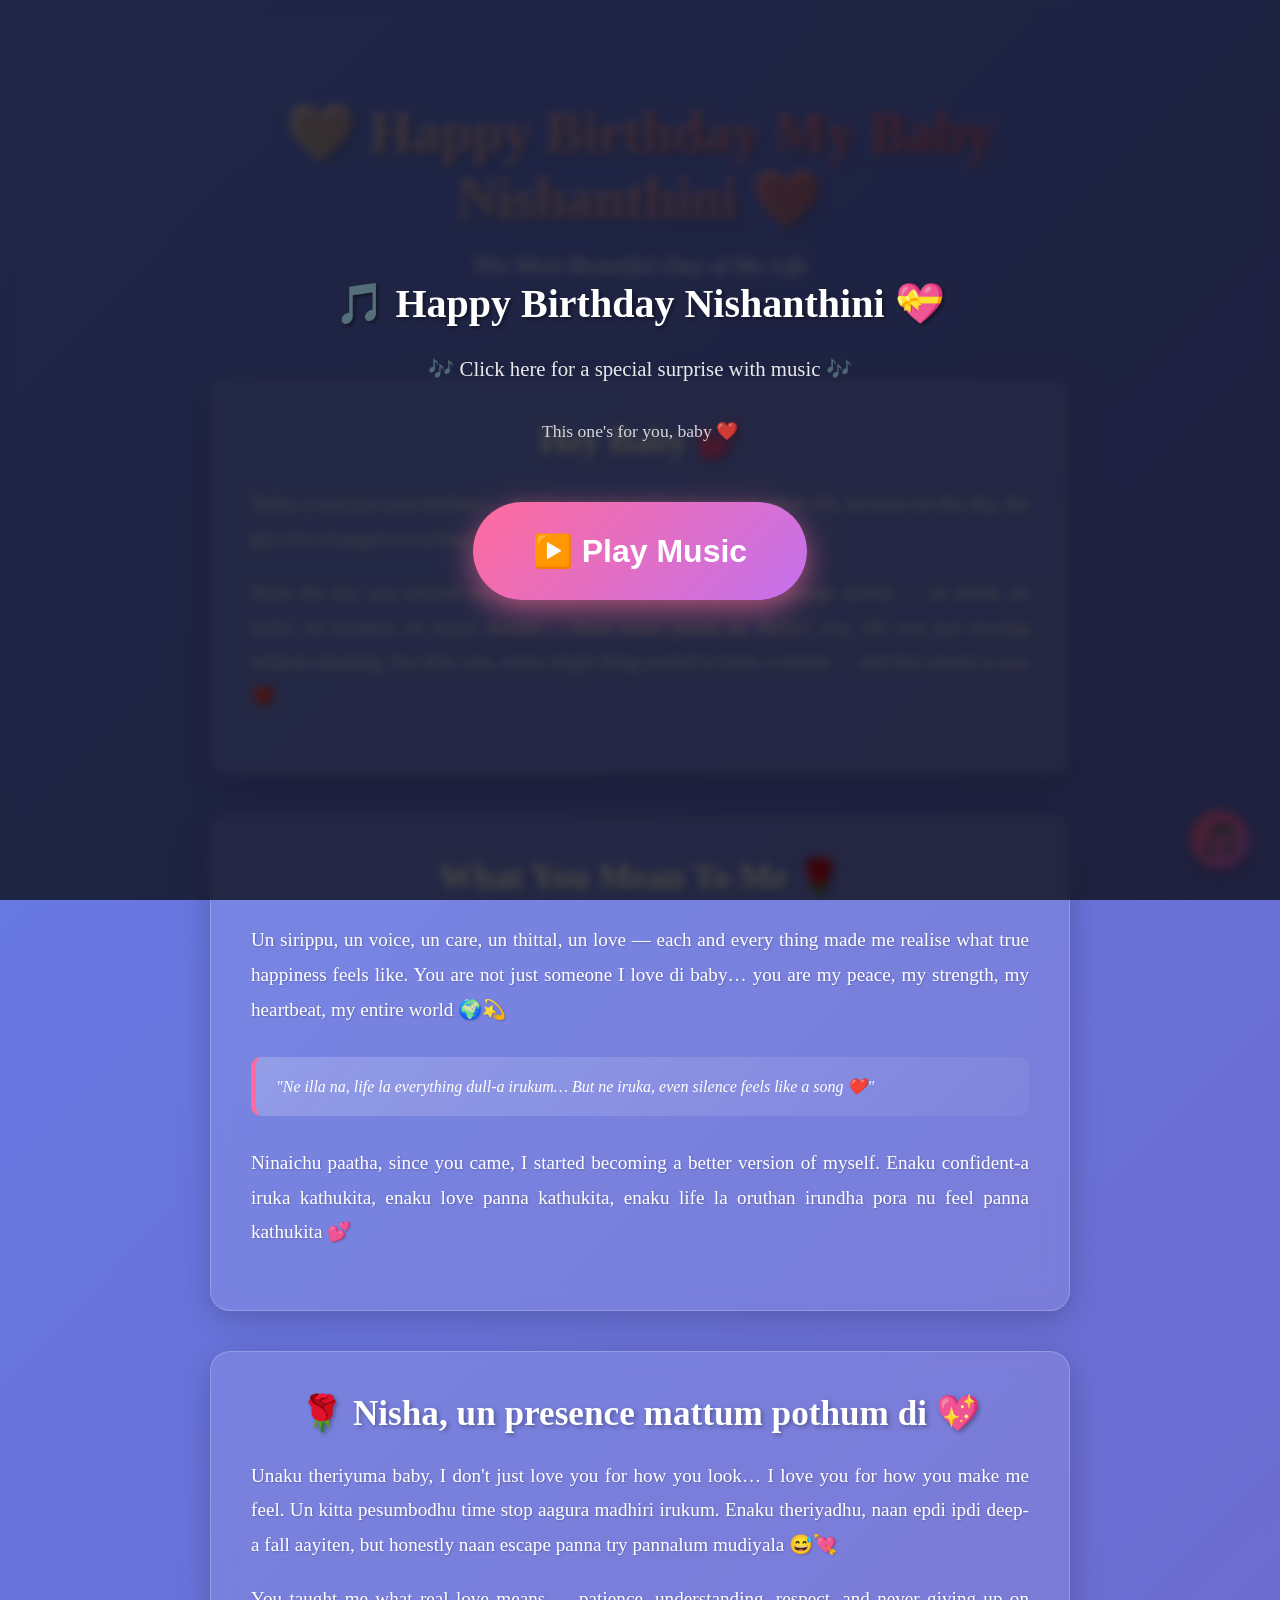
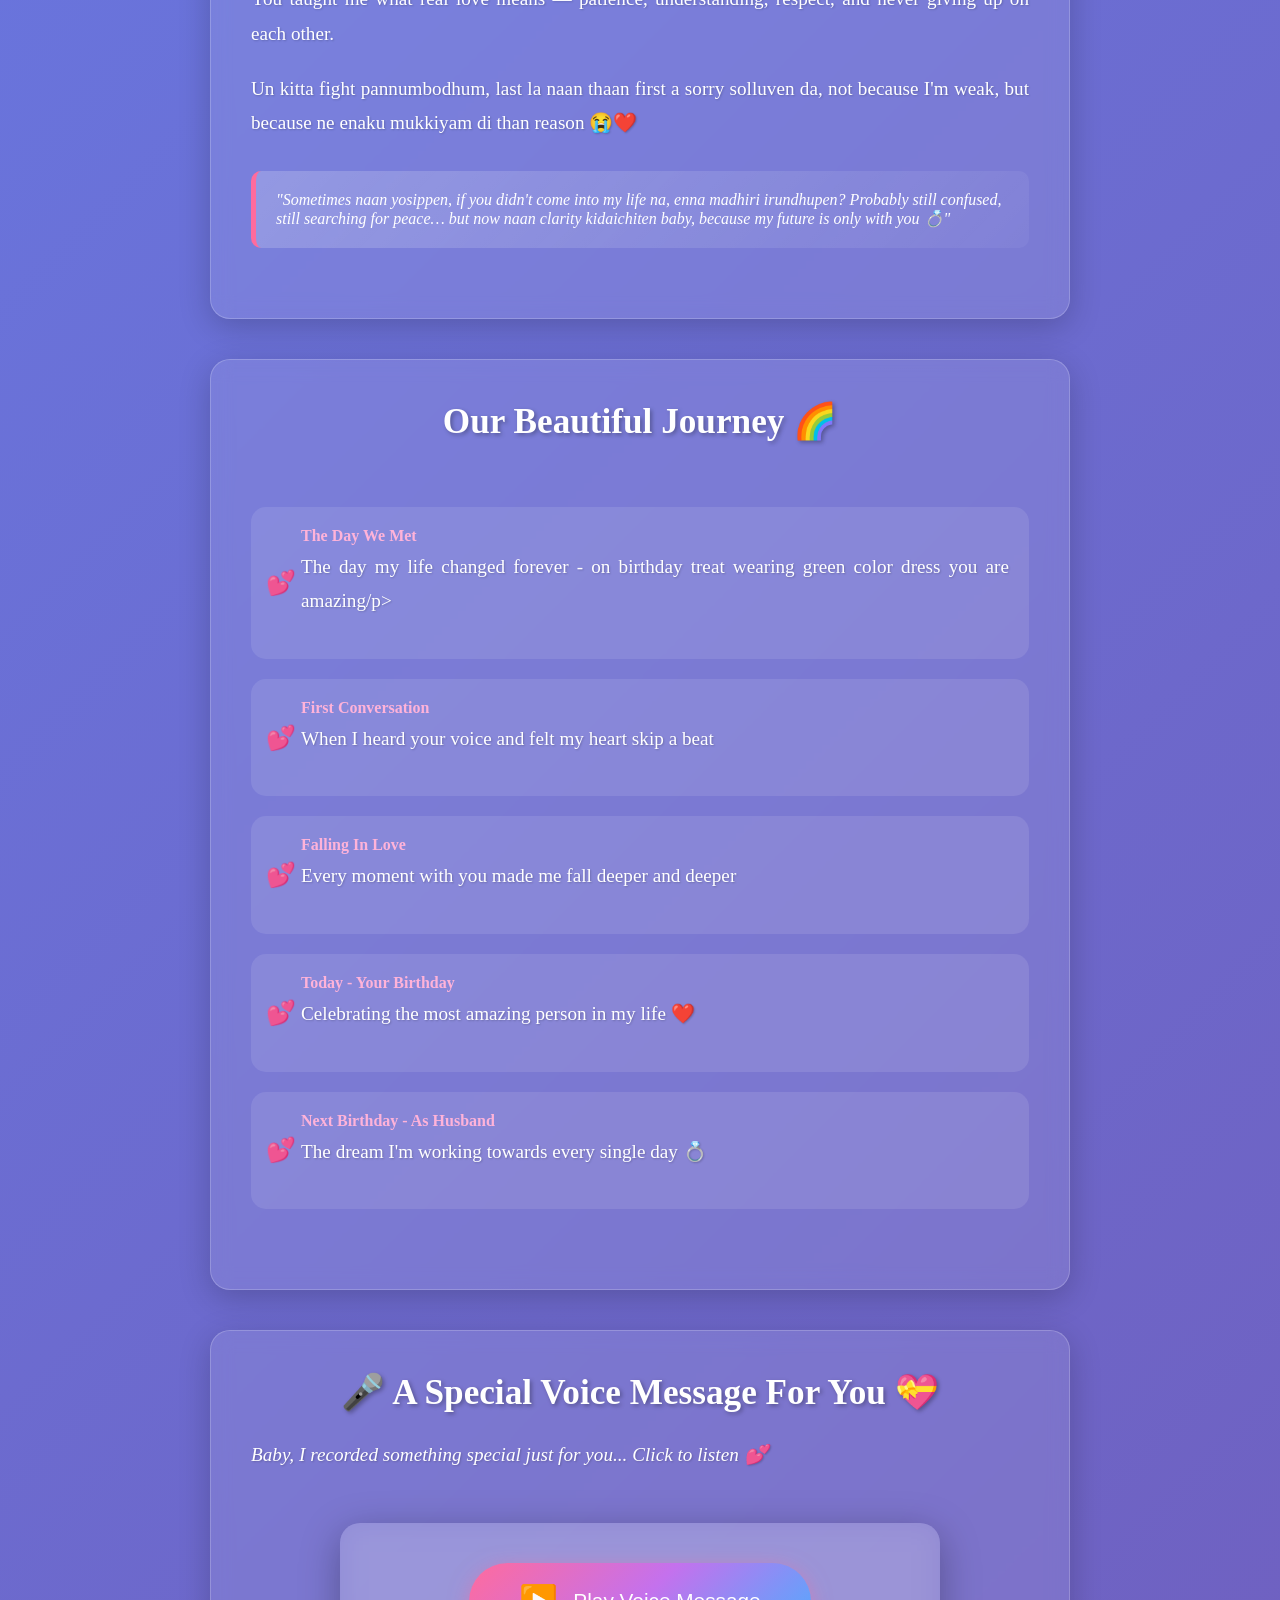
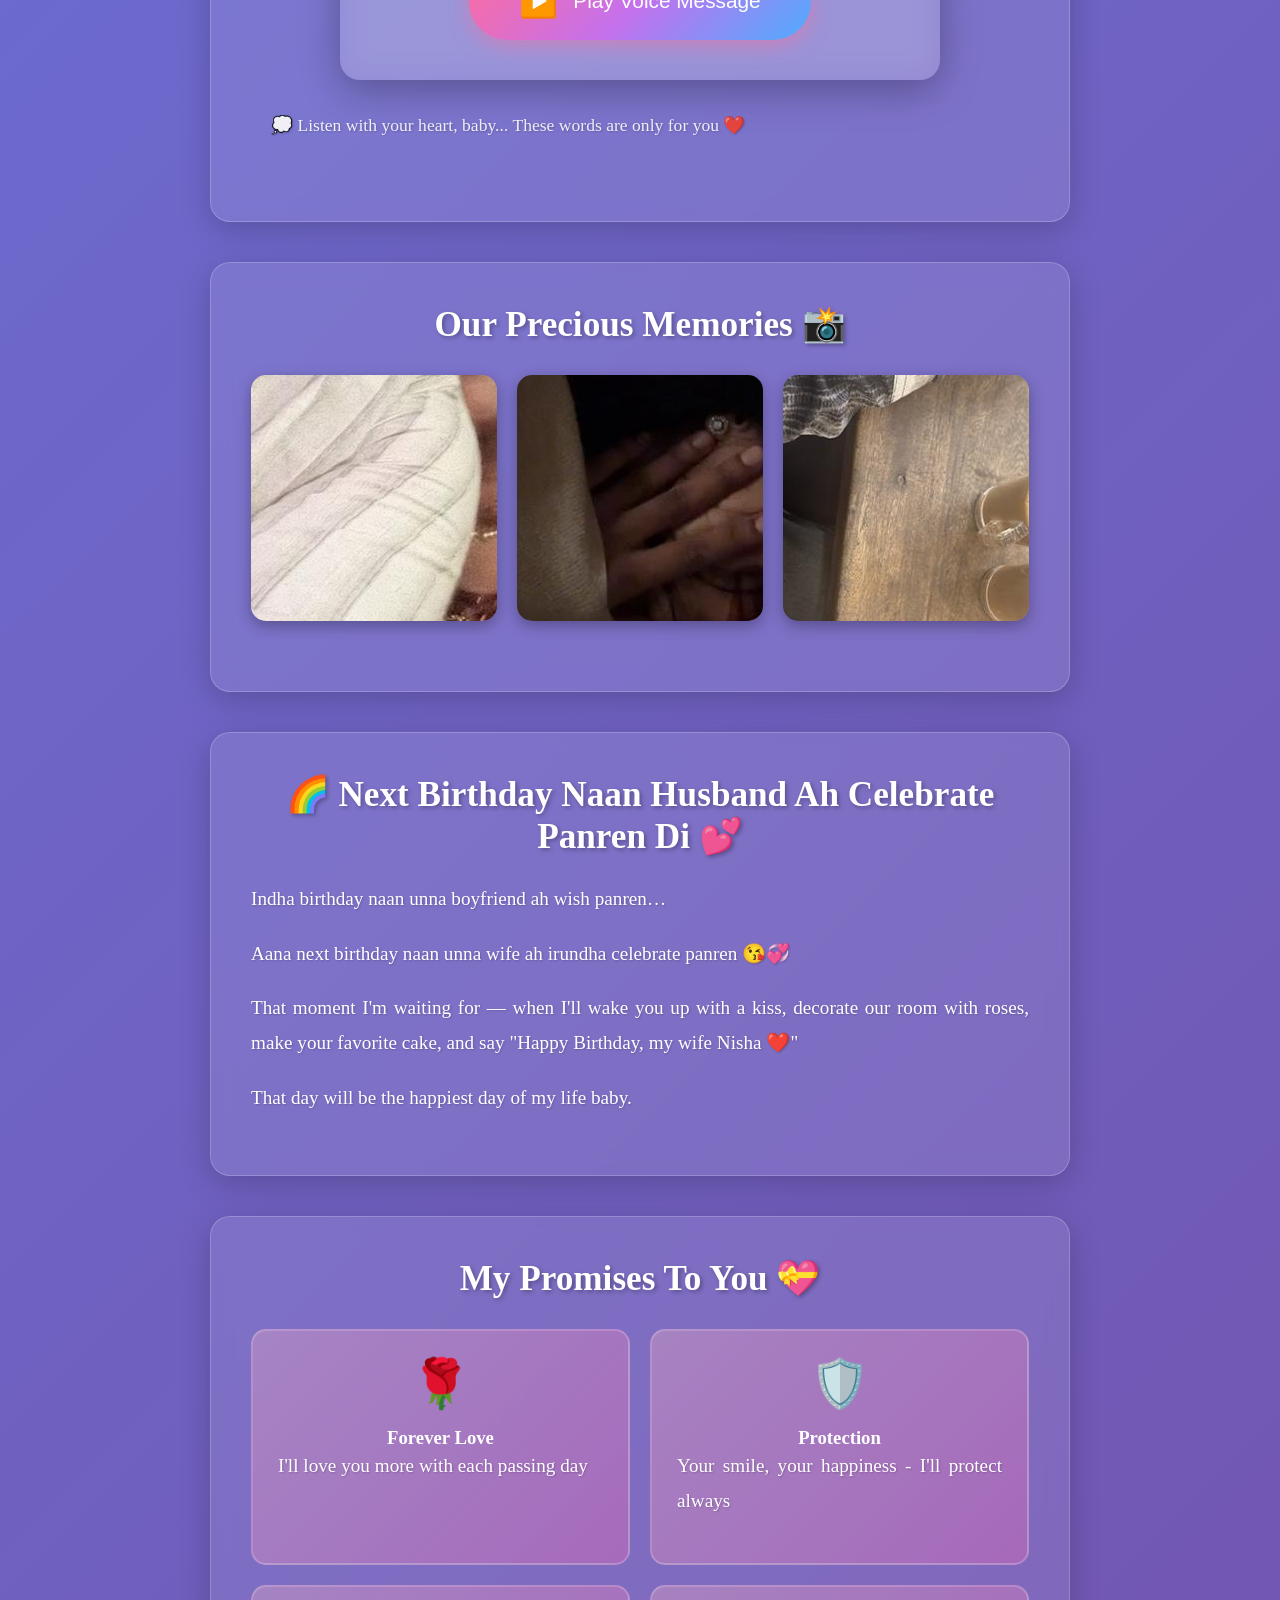
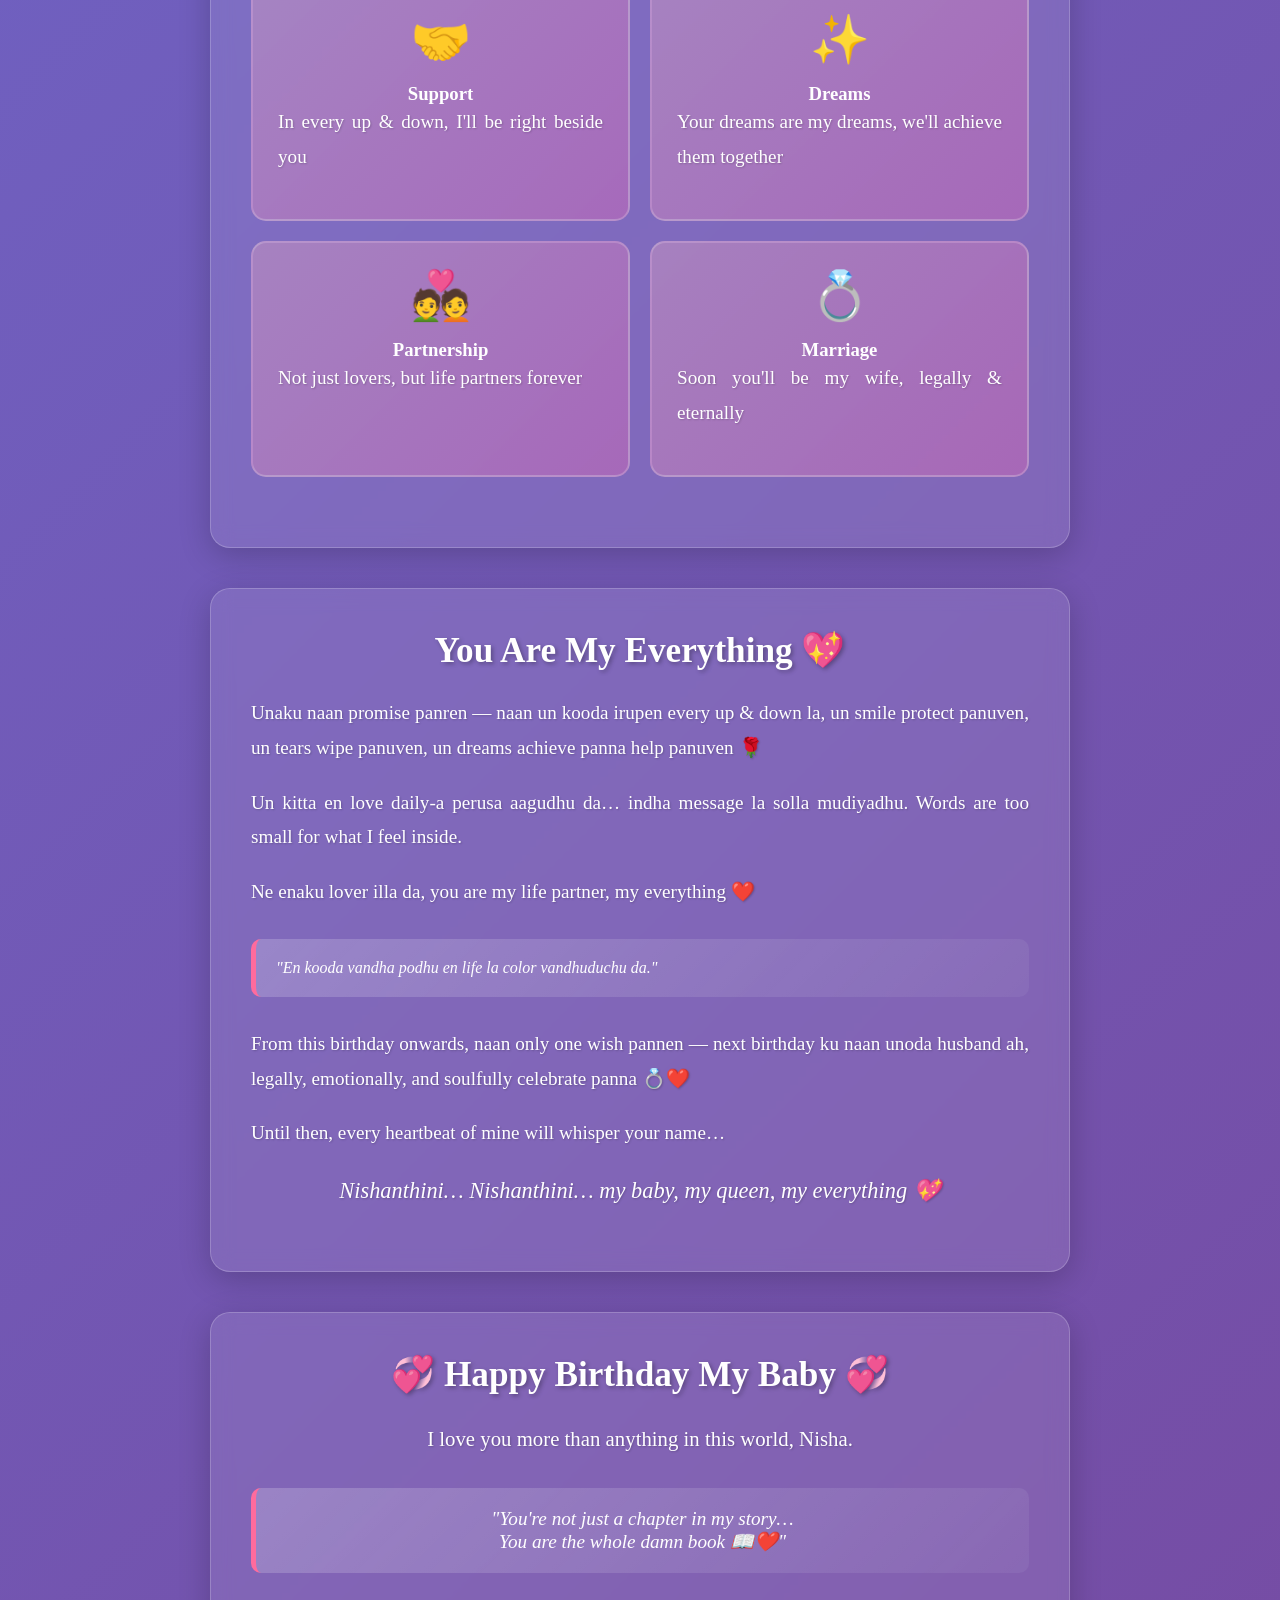
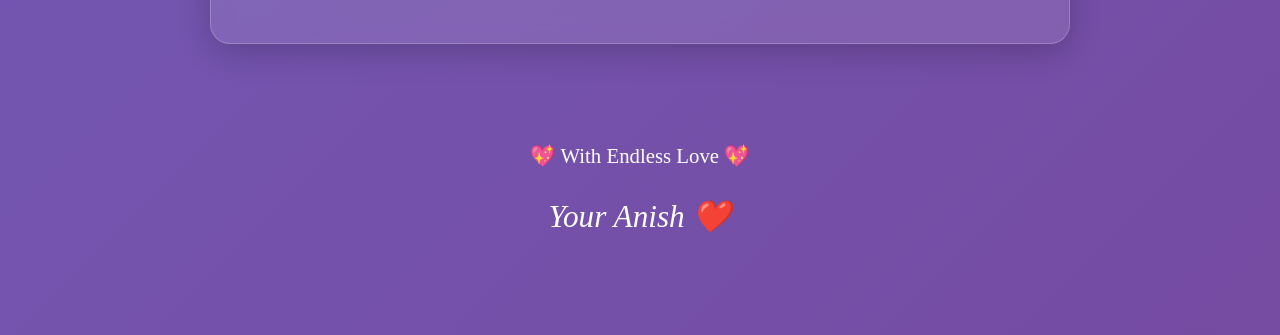
<file: index.html>
<!DOCTYPE html>
<html lang="en">
<head>
    <meta charset="UTF-8">
    <meta name="viewport" content="width=device-width, initial-scale=1.0">
    <title>Happy Birthday Nishanthini 💖</title>
    <style>
        * {
            margin: 0;
            padding: 0;
            box-sizing: border-box;
        }

        body {
            font-family: 'Georgia', serif;
            overflow-x: hidden;
            background: linear-gradient(135deg, #667eea 0%, #764ba2 25%, #f093fb 50%, #ff6e7f 75%, #bfe9ff 100%);
            background-size: 400% 400%;
            animation: gradientShift 15s ease infinite;
            color: #fff;
        }

        @keyframes gradientShift {
            0% { background-position: 0% 50%; }
            50% { background-position: 100% 50%; }
            100% { background-position: 0% 50%; }
        }

        /* Floating Hearts Background */
        .hearts-container {
            position: fixed;
            top: 0;
            left: 0;
            width: 100%;
            height: 100%;
            overflow: hidden;
            pointer-events: none;
            z-index: 1;
        }

        .heart {
            position: absolute;
            font-size: 30px;
            opacity: 0;
            animation: floatHeart 8s infinite;
        }

        @keyframes floatHeart {
            0% {
                transform: translateY(100vh) rotate(0deg);
                opacity: 0;
            }
            10% {
                opacity: 0.8;
            }
            90% {
                opacity: 0.8;
            }
            100% {
                transform: translateY(-100px) rotate(360deg);
                opacity: 0;
            }
        }

        /* Content Container */
        .container {
            position: relative;
            z-index: 2;
            max-width: 900px;
            margin: 0 auto;
            padding: 40px 20px;
        }

        /* Header Section */
        .header {
            text-align: center;
            padding: 60px 20px;
            opacity: 0;
            animation: fadeInDown 1.5s ease forwards;
        }

        @keyframes fadeInDown {
            from {
                opacity: 0;
                transform: translateY(-50px);
            }
            to {
                opacity: 1;
                transform: translateY(0);
            }
        }

        .header h1 {
            font-size: 3.5em;
            margin-bottom: 20px;
            text-shadow: 3px 3px 6px rgba(0,0,0,0.3);
            background: linear-gradient(45deg, #fff, #ffb3d9, #ff6b9d);
            -webkit-background-clip: text;
            -webkit-text-fill-color: transparent;
            background-clip: text;
            animation: shimmer 3s infinite;
        }

        @keyframes shimmer {
            0%, 100% { filter: brightness(1); }
            50% { filter: brightness(1.3); }
        }

        .header .subtitle {
            font-size: 1.5em;
            font-style: italic;
            margin-top: 20px;
        }

        /* Content Sections */
        .section {
            background: rgba(255, 255, 255, 0.1);
            backdrop-filter: blur(10px);
            border-radius: 20px;
            padding: 40px;
            margin: 40px 0;
            box-shadow: 0 8px 32px rgba(0,0,0,0.2);
            border: 1px solid rgba(255, 255, 255, 0.2);
            opacity: 0;
            transform: translateY(50px);
            animation: fadeInUp 1s ease forwards;
        }

        @keyframes fadeInUp {
            to {
                opacity: 1;
                transform: translateY(0);
            }
        }

        .section:nth-child(2) { animation-delay: 0.3s; }
        .section:nth-child(3) { animation-delay: 0.6s; }
        .section:nth-child(4) { animation-delay: 0.9s; }
        .section:nth-child(5) { animation-delay: 1.2s; }
        .section:nth-child(6) { animation-delay: 1.5s; }
        .section:nth-child(7) { animation-delay: 1.8s; }
        .section:nth-child(8) { animation-delay: 2.1s; }

        .section h2 {
            font-size: 2.2em;
            margin-bottom: 25px;
            text-align: center;
            text-shadow: 2px 2px 4px rgba(0,0,0,0.3);
        }

        .section p {
            font-size: 1.2em;
            line-height: 1.8;
            margin-bottom: 20px;
            text-align: justify;
            text-shadow: 1px 1px 2px rgba(0,0,0,0.2);
        }

        /* Special Quote Box */
        .quote-box {
            background: linear-gradient(135deg, rgba(255,255,255,0.2), rgba(255,255,255,0.05));
            border-left: 5px solid #ff6b9d;
            padding: 20px;
            margin: 30px 0;
            font-style: italic;
            border-radius: 10px;
            animation: pulse 2s infinite;
        }

        @keyframes pulse {
            0%, 100% { transform: scale(1); }
            50% { transform: scale(1.02); }
        }

        /* Photo Gallery Section */
        .photo-gallery {
            display: grid;
            grid-template-columns: repeat(auto-fit, minmax(200px, 1fr));
            gap: 20px;
            margin: 30px 0;
        }

        .photo-item {
            position: relative;
            aspect-ratio: 1;
            border-radius: 15px;
            overflow: hidden;
            box-shadow: 0 5px 15px rgba(0,0,0,0.3);
            transition: transform 0.3s ease;
            background: rgba(255,255,255,0.1);
            display: flex;
            align-items: center;
            justify-content: center;
        }

        .photo-item:hover {
            transform: scale(1.05) rotate(2deg);
        }

        .photo-placeholder {
            text-align: center;
            padding: 20px;
            color: rgba(255,255,255,0.7);
        }

        /* Timeline */
        .timeline {
            position: relative;
            padding: 20px 0;
        }

        .timeline-item {
            position: relative;
            padding: 20px;
            margin: 20px 0;
            background: rgba(255,255,255,0.1);
            border-radius: 15px;
            padding-left: 50px;
            transition: all 0.3s ease;
        }

        .timeline-item:hover {
            background: rgba(255,255,255,0.2);
            transform: translateX(10px);
        }

        .timeline-item::before {
            content: '💕';
            position: absolute;
            left: 15px;
            top: 50%;
            transform: translateY(-50%);
            font-size: 1.5em;
        }

        .timeline-date {
            font-weight: bold;
            color: #ffb3d9;
            margin-bottom: 5px;
        }

        /* Promise Cards */
        .promise-grid {
            display: grid;
            grid-template-columns: repeat(auto-fit, minmax(250px, 1fr));
            gap: 20px;
            margin: 30px 0;
        }

        .promise-card {
            background: linear-gradient(135deg, rgba(255,182,193,0.3), rgba(255,105,180,0.3));
            padding: 25px;
            border-radius: 15px;
            text-align: center;
            transition: all 0.3s ease;
            border: 2px solid rgba(255,255,255,0.2);
        }

        .promise-card:hover {
            transform: translateY(-10px);
            box-shadow: 0 10px 25px rgba(255,105,180,0.4);
        }

        .promise-card .icon {
            font-size: 3em;
            margin-bottom: 15px;
        }

        /* Footer */
        .footer {
            text-align: center;
            padding: 60px 20px;
            font-size: 1.3em;
            animation: fadeIn 2s ease 2.5s forwards;
            opacity: 0;
        }

        @keyframes fadeIn {
            to { opacity: 1; }
        }

        .footer .signature {
            margin-top: 30px;
            font-size: 1.5em;
            font-style: italic;
        }

        /* Sparkles */
        .sparkle {
            position: fixed;
            pointer-events: none;
            animation: sparkleFloat 2s ease-out forwards;
        }

        @keyframes sparkleFloat {
            0% {
                transform: translateY(0) scale(1);
                opacity: 1;
            }
            100% {
                transform: translateY(-100px) scale(0);
                opacity: 0;
            }
        }

        /* Responsive */
        @media (max-width: 768px) {
            .header h1 {
                font-size: 2em;
            }
            
            .section {
                padding: 25px;
            }
            
            .section h2 {
                font-size: 1.6em;
            }
            
            .section p {
                font-size: 1em;
            }
        }

        /* Music Button */
        .music-button {
            position: fixed;
            bottom: 30px;
            right: 30px;
            width: 60px;
            height: 60px;
            border-radius: 50%;
            background: linear-gradient(135deg, #ff6b9d, #c471ed);
            border: none;
            font-size: 2em;
            cursor: pointer;
            box-shadow: 0 5px 15px rgba(0,0,0,0.3);
            transition: all 0.3s ease;
            z-index: 1000;
            display: flex;
            align-items: center;
            justify-content: center;
        }

        .music-button:hover {
            transform: scale(1.1);
        }

        .music-button.playing {
            animation: rotate 2s linear infinite;
        }

        @keyframes rotate {
            from { transform: rotate(0deg); }
            to { transform: rotate(360deg); }
        }

        /* Play Overlay */
        .play-overlay {
            position: fixed;
            top: 0;
            left: 0;
            width: 100%;
            height: 100%;
            background: rgba(0, 0, 0, 0.7);
            display: flex;
            align-items: center;
            justify-content: center;
            z-index: 9999;
            backdrop-filter: blur(5px);
        }

        .play-overlay.hidden {
            display: none;
        }

        .play-overlay-content {
            text-align: center;
            animation: slideUp 0.5s ease;
        }

        @keyframes slideUp {
            from {
                transform: translateY(50px);
                opacity: 0;
            }
            to {
                transform: translateY(0);
                opacity: 1;
            }
        }

        .play-overlay-btn {
            background: linear-gradient(135deg, #ff6b9d, #c471ed);
            border: none;
            padding: 30px 60px;
            border-radius: 50px;
            font-size: 2em;
            color: white;
            cursor: pointer;
            box-shadow: 0 10px 30px rgba(255, 107, 157, 0.6);
            transition: all 0.3s ease;
            margin: 20px;
            font-weight: bold;
        }

        .play-overlay-btn:hover {
            transform: scale(1.1);
            box-shadow: 0 15px 40px rgba(255, 107, 157, 0.8);
        }

        .play-overlay h2 {
            color: white;
            font-size: 2.5em;
            margin-bottom: 30px;
            text-shadow: 2px 2px 4px rgba(0,0,0,0.5);
        }

        .play-overlay p {
            color: rgba(255, 255, 255, 0.9);
            font-size: 1.3em;
            margin-bottom: 40px;
        }

        /* Voice Message Styles */
        .voice-message-container {
            padding: 20px;
        }

        .voice-player {
            background: rgba(255, 255, 255, 0.15);
            backdrop-filter: blur(15px);
            border-radius: 20px;
            padding: 40px;
            max-width: 600px;
            margin: 0 auto;
            box-shadow: 0 10px 40px rgba(0,0,0,0.3);
        }

        .play-voice-btn {
            background: linear-gradient(135deg, #ff6b9d, #c471ed, #4facfe);
            border: none;
            padding: 20px 50px;
            border-radius: 50px;
            font-size: 1.3em;
            color: white;
            cursor: pointer;
            display: flex;
            align-items: center;
            gap: 15px;
            margin: 0 auto;
            transition: all 0.3s ease;
            box-shadow: 0 5px 20px rgba(255, 107, 157, 0.5);
        }

        .play-voice-btn:hover {
            transform: scale(1.05);
            box-shadow: 0 8px 30px rgba(255, 107, 157, 0.7);
        }

        .play-icon {
            font-size: 1.5em;
            animation: pulse 2s infinite;
        }

        .audio-controls {
            margin-top: 30px;
        }

        .waveform {
            display: flex;
            align-items: center;
            justify-content: center;
            gap: 5px;
            height: 60px;
            margin: 20px 0;
        }

        .wave-bar {
            width: 6px;
            background: linear-gradient(to top, #ff6b9d, #c471ed);
            border-radius: 3px;
            animation: wave 1s ease-in-out infinite;
        }

        @keyframes wave {
            0%, 100% { height: 20px; }
            50% { height: 50px; }
        }

        .progress-container {
            width: 100%;
            height: 8px;
            background: rgba(255, 255, 255, 0.2);
            border-radius: 10px;
            overflow: hidden;
            margin: 20px 0;
            cursor: pointer;
        }

        .progress-bar {
            height: 100%;
            background: linear-gradient(90deg, #ff6b9d, #c471ed);
            width: 0%;
            transition: width 0.1s linear;
            border-radius: 10px;
        }

        .time-display {
            text-align: center;
            font-size: 1.1em;
            margin: 15px 0;
            color: rgba(255, 255, 255, 0.9);
        }

        .control-buttons {
            display: flex;
            gap: 15px;
            justify-content: center;
            margin-top: 20px;
        }

        .control-btn {
            background: rgba(255, 255, 255, 0.2);
            border: 2px solid rgba(255, 255, 255, 0.3);
            padding: 12px 25px;
            border-radius: 25px;
            color: white;
            cursor: pointer;
            font-size: 1em;
            transition: all 0.3s ease;
        }

        .control-btn:hover {
            background: rgba(255, 255, 255, 0.3);
            transform: translateY(-2px);
        }
    </style>
</head>
<body>
    <!-- Floating Hearts Background -->
    <div class="hearts-container" id="heartsContainer"></div>

    <!-- Main Content -->
    <div class="container">
        <!-- Header -->
        <div class="header">
            <h1>💖 Happy Birthday My Baby Nishanthini 💖</h1>
            <p class="subtitle">The Most Beautiful Day of My Life</p>
        </div>

        <!-- Introduction Section -->
        <div class="section">
            <h2>Hey Baby 💕</h2>
            <p>Today is not just your birthday… it's the most beautiful day in my entire life, because on this day, the girl who changed everything for me was born 🌸</p>
            <p>Since the day you entered my life, Nisha… everything started to change slowly — en mood, en smile, en mindset, en future dreams… ellam maari pochu da. Before you, life was just moving without meaning, but after you, every single thing started to have a reason — and that reason is you ❤️</p>
        </div>

        <!-- What You Mean To Me -->
        <div class="section">
            <h2>What You Mean To Me 🌹</h2>
            <p>Un sirippu, un voice, un care, un thittal, un love — each and every thing made me realise what true happiness feels like. You are not just someone I love di baby… you are my peace, my strength, my heartbeat, my entire world 🌍💫</p>
            <div class="quote-box">
                "Ne illa na, life la everything dull-a irukum… But ne iruka, even silence feels like a song ❤️"
            </div>
            <p>Ninaichu paatha, since you came, I started becoming a better version of myself. Enaku confident-a iruka kathukita, enaku love panna kathukita, enaku life la oruthan irundha pora nu feel panna kathukita 💕</p>
        </div>

        <!-- Deep Love Section -->
        <div class="section">
            <h2>🌹 Nisha, un presence mattum pothum di 💖</h2>
            <p>Unaku theriyuma baby, I don't just love you for how you look… I love you for how you make me feel. Un kitta pesumbodhu time stop aagura madhiri irukum. Enaku theriyadhu, naan epdi ipdi deep-a fall aayiten, but honestly naan escape panna try pannalum mudiyala 😅💘</p>
            <p>You taught me what real love means — patience, understanding, respect, and never giving up on each other.</p>
            <p>Un kitta fight pannumbodhum, last la naan thaan first a sorry solluven da, not because I'm weak, but because ne enaku mukkiyam di than reason 😭❤️</p>
            <div class="quote-box">
                "Sometimes naan yosippen, if you didn't come into my life na, enna madhiri irundhupen? Probably still confused, still searching for peace… but now naan clarity kidaichiten baby, because my future is only with you 💍"
            </div>
        </div>

        <!-- Our Journey Timeline -->
        <div class="section">
            <h2>Our Beautiful Journey 🌈</h2>
            <div class="timeline">
                <div class="timeline-item">
                    <div class="timeline-date">The Day We Met</div>
                    <p>The day my life changed forever - on birthday treat wearing green color dress you are amazing/p>
                </div>
                <div class="timeline-item">
                    <div class="timeline-date">First Conversation</div>
                    <p>When I heard your voice and felt my heart skip a beat</p>
                </div>
                <div class="timeline-item">
                    <div class="timeline-date">Falling In Love</div>
                    <p>Every moment with you made me fall deeper and deeper</p>
                </div>
                <div class="timeline-item">
                    <div class="timeline-date">Today - Your Birthday</div>
                    <p>Celebrating the most amazing person in my life ❤️</p>
                </div>
                <div class="timeline-item">
                    <div class="timeline-date">Next Birthday - As Husband</div>
                    <p>The dream I'm working towards every single day 💍</p>
                </div>
            </div>
        </div>

        <!-- Voice Message Section -->
        <div class="section" style="text-align: center;">
            <h2>🎤 A Special Voice Message For You 💝</h2>
            <p style="font-style: italic; margin-bottom: 30px;">
                Baby, I recorded something special just for you... Click to listen 💕
            </p>
            
            <div class="voice-message-container">
                <div class="voice-player">
                    <button class="play-voice-btn" id="playVoiceBtn">
                        <span class="play-icon">▶️</span>
                        <span class="play-text">Play Voice Message</span>
                    </button>
                    
                    <div class="audio-controls" id="audioControls" style="display: none;">
                        <audio id="voiceAudio" preload="auto">
                            <source src="./assets/audio_U57V2aDZYbhiwIN6ByN0.mp3" type="audio/mpeg">
                            Your browser does not support the audio element.
                        </audio>
                        
                        <div class="waveform">
                            <div class="wave-bar" style="animation-delay: 0s;"></div>
                            <div class="wave-bar" style="animation-delay: 0.1s;"></div>
                            <div class="wave-bar" style="animation-delay: 0.2s;"></div>
                            <div class="wave-bar" style="animation-delay: 0.3s;"></div>
                            <div class="wave-bar" style="animation-delay: 0.4s;"></div>
                            <div class="wave-bar" style="animation-delay: 0.5s;"></div>
                            <div class="wave-bar" style="animation-delay: 0.6s;"></div>
                            <div class="wave-bar" style="animation-delay: 0.7s;"></div>
                        </div>
                        
                        <div class="progress-container">
                            <div class="progress-bar" id="progressBar"></div>
                        </div>
                        
                        <div class="time-display">
                            <span id="currentTime">0:00</span> / <span id="duration">0:00</span>
                        </div>
                        
                        <div class="control-buttons">
                            <button class="control-btn" id="playPauseBtn">⏸️ Pause</button>
                            <button class="control-btn" id="replayBtn">🔄 Replay</button>
                        </div>
                    </div>
                </div>
                
                <p style="margin-top: 30px; font-size: 1.1em; color: rgba(255,255,255,0.9);">
                    💭 Listen with your heart, baby... These words are only for you ❤️
                </p>
            </div>
        </div>

        <!-- Photo Gallery Section -->
        <div class="section">
            <h2>Our Precious Memories 📸</h2>
            <p style="text-align: center; font-style: italic; margin-bottom: 30px;">
                
            </p>
          <div class="photo-gallery">
                <div class="photo-item">
                    <div class="photo-placeholder">
                        <p>💕<br><img src="./assets/Image.jpeg"/></p>
                    </div>
                </div>
                <div class="photo-item">
                    <div class="photo-placeholder">
                       <p>💕<br><img src="./assets/Image1.jpeg"/></p>
                    </div>
                </div>
                <div class="photo-item">
                    <div class="photo-placeholder">
                        <p>💕<br><img src="./assets/Image2.jpeg"/></p>
                    </div>
                </div>
            </div>
        </div>

        <!-- Future Promise -->
        <div class="section">
            <h2>🌈 Next Birthday Naan Husband Ah Celebrate Panren Di 💕</h2>
            <p>Indha birthday naan unna boyfriend ah wish panren…</p>
            <p>Aana next birthday naan unna wife ah irundha celebrate panren 😘💞</p>
            <p>That moment I'm waiting for — when I'll wake you up with a kiss, decorate our room with roses, make your favorite cake, and say "Happy Birthday, my wife Nisha ❤️"</p>
            <p>That day will be the happiest day of my life baby.</p>
        </div>

        <!-- My Promises -->
        <div class="section">
            <h2>My Promises To You 💝</h2>
            <div class="promise-grid">
                <div class="promise-card">
                    <div class="icon">🌹</div>
                    <h3>Forever Love</h3>
                    <p>I'll love you more with each passing day</p>
                </div>
                <div class="promise-card">
                    <div class="icon">🛡️</div>
                    <h3>Protection</h3>
                    <p>Your smile, your happiness - I'll protect always</p>
                </div>
                <div class="promise-card">
                    <div class="icon">🤝</div>
                    <h3>Support</h3>
                    <p>In every up & down, I'll be right beside you</p>
                </div>
                <div class="promise-card">
                    <div class="icon">✨</div>
                    <h3>Dreams</h3>
                    <p>Your dreams are my dreams, we'll achieve them together</p>
                </div>
                <div class="promise-card">
                    <div class="icon">💑</div>
                    <h3>Partnership</h3>
                    <p>Not just lovers, but life partners forever</p>
                </div>
                <div class="promise-card">
                    <div class="icon">💍</div>
                    <h3>Marriage</h3>
                    <p>Soon you'll be my wife, legally & eternally</p>
                </div>
            </div>
        </div>

        <!-- Final Message -->
        <div class="section">
            <h2>You Are My Everything 💖</h2>
            <p>Unaku naan promise panren — naan un kooda irupen every up & down la, un smile protect panuven, un tears wipe panuven, un dreams achieve panna help panuven 🌹</p>
            <p>Un kitta en love daily-a perusa aagudhu da… indha message la solla mudiyadhu. Words are too small for what I feel inside.</p>
            <p>Ne enaku lover illa da, you are my life partner, my everything ❤️</p>
            <div class="quote-box">
                "En kooda vandha podhu en life la color vandhuduchu da."
            </div>
            <p>From this birthday onwards, naan only one wish pannen — next birthday ku naan unoda husband ah, legally, emotionally, and soulfully celebrate panna 💍❤️</p>
            <p>Until then, every heartbeat of mine will whisper your name…</p>
            <p style="text-align: center; font-size: 1.4em; font-style: italic;">Nishanthini… Nishanthini… my baby, my queen, my everything 💖</p>
        </div>

        <!-- Closing -->
        <div class="section">
            <h2>💞 Happy Birthday My Baby 💞</h2>
            <p style="text-align: center; font-size: 1.3em;">I love you more than anything in this world, Nisha.</p>
            <div class="quote-box" style="text-align: center; font-size: 1.2em;">
                "You're not just a chapter in my story…<br>
                You are the whole damn book 📖❤️"
            </div>
        </div>

        <!-- Footer Signature -->
        <div class="footer">
            <p>💖 With Endless Love 💖</p>
            <p class="signature">Your Anish ❤️</p>
        </div>
    </div>

    <!-- Music Button (Optional) -->
    <button class="music-button" id="musicBtn" title="Play/Pause Music">🎵</button>

    <!-- Play Music Overlay -->
    <div class="play-overlay" id="playOverlay">
        <div class="play-overlay-content">
            <h2>🎵 Happy Birthday Nishanthini 💝</h2>
            <p>🎶 Click here for a special surprise with music 🎶</p>
            <p style="font-size: 1.1em; margin-top: 20px; color: rgba(255,255,255,0.8);">This one's for you, baby ❤️</p>
            <button class="play-overlay-btn" id="playOverlayBtn">▶️ Play Music</button>
        </div>
    </div>

    <script>
        // Floating Hearts Animation
        function createHeart() {
            const heartsContainer = document.getElementById('heartsContainer');
            const heart = document.createElement('div');
            heart.className = 'heart';
            heart.innerHTML = ['💕', '💖', '💗', '💝', '❤️', '💓'][Math.floor(Math.random() * 6)];
            heart.style.left = Math.random() * 100 + '%';
            heart.style.animationDuration = (Math.random() * 3 + 5) + 's';
            heart.style.fontSize = (Math.random() * 20 + 20) + 'px';
            heart.style.animationDelay = Math.random() * 2 + 's';
            heartsContainer.appendChild(heart);

            setTimeout(() => {
                heart.remove();
            }, 8000);
        }

        // Create hearts continuously
        setInterval(createHeart, 500);

        // Sparkle effect on scroll
        let lastScrollY = window.scrollY;
        window.addEventListener('scroll', () => {
            if (Math.abs(window.scrollY - lastScrollY) > 50) {
                createSparkle();
                lastScrollY = window.scrollY;
            }
        });

        function createSparkle() {
            const sparkle = document.createElement('div');
            sparkle.className = 'sparkle';
            sparkle.innerHTML = '✨';
            sparkle.style.left = Math.random() * window.innerWidth + 'px';
            sparkle.style.top = window.scrollY + Math.random() * window.innerHeight + 'px';
            sparkle.style.fontSize = (Math.random() * 20 + 15) + 'px';
            document.body.appendChild(sparkle);

            setTimeout(() => {
                sparkle.remove();
            }, 2000);
        }

        // Music Button (You can add audio file)
        const musicBtn = document.getElementById('musicBtn');
        const playOverlay = document.getElementById('playOverlay');
        const playOverlayBtn = document.getElementById('playOverlayBtn');
        let isPlaying = false;
        let audioInstance = new Audio('./assets/music.mp3');
        
        audioInstance.loop = true; // Loop the music
        audioInstance.volume = 0.5; // Set volume to 50%
        
        // Function to start music
        function startMusic() {
            const playPromise = audioInstance.play();
            if (playPromise !== undefined) {
                playPromise.then(() => {
                    isPlaying = true;
                    musicBtn.classList.add('playing');
                    playOverlay.classList.add('hidden');
                }).catch(error => {
                    console.log('Play error:', error);
                });
            }
        }
        
        // Play overlay button
        playOverlayBtn.addEventListener('click', startMusic);
        
        // Also allow click anywhere on overlay to start music
        playOverlay.addEventListener('click', (e) => {
            if (e.target === playOverlay) {
                startMusic();
            }
        });

        // Music button toggle
        musicBtn.addEventListener('click', () => {
            isPlaying = !isPlaying;
            musicBtn.classList.toggle('playing');
            
            if (isPlaying) {
                const playPromise = audioInstance.play();
                if (playPromise !== undefined) {
                    playPromise.catch(error => console.log('Play error:', error));
                }
            } else {
                audioInstance.pause();
            }
        });

        // Smooth scroll reveal animations
        const observerOptions = {
            threshold: 0.1,
            rootMargin: '0px 0px -50px 0px'
        };

        const observer = new IntersectionObserver((entries) => {
            entries.forEach(entry => {
                if (entry.isIntersecting) {
                    entry.target.style.opacity = '1';
                    entry.target.style.transform = 'translateY(0)';
                }
            });
        }, observerOptions);

        document.querySelectorAll('.section').forEach(section => {
            observer.observe(section);
        });

        // Create initial hearts
        for (let i = 0; i < 10; i++) {
            setTimeout(createHeart, i * 300);
        }

        // Add sparkles on page load
        setTimeout(() => {
            for (let i = 0; i < 15; i++) {
                setTimeout(createSparkle, i * 200);
            }
        }, 1000);

        // Voice Message Player
        const playVoiceBtn = document.getElementById('playVoiceBtn');
        const audioControls = document.getElementById('audioControls');
        const voiceAudio = document.getElementById('voiceAudio');
        const playPauseBtn = document.getElementById('playPauseBtn');
        const replayBtn = document.getElementById('replayBtn');
        const progressBar = document.getElementById('progressBar');
        const progressContainer = document.querySelector('.progress-container');
        const currentTimeDisplay = document.getElementById('currentTime');
        const durationDisplay = document.getElementById('duration');

        // Format time helper
        function formatTime(seconds) {
            const mins = Math.floor(seconds / 60);
            const secs = Math.floor(seconds % 60);
            return `${mins}:${secs.toString().padStart(2, '0')}`;
        }

        // Initial play button
        playVoiceBtn.addEventListener('click', () => {
            playVoiceBtn.style.display = 'none';
            audioControls.style.display = 'block';
            voiceAudio.play();
        });

        // Play/Pause button
        playPauseBtn.addEventListener('click', () => {
            if (voiceAudio.paused) {
                voiceAudio.play();
                playPauseBtn.textContent = '⏸️ Pause';
            } else {
                voiceAudio.pause();
                playPauseBtn.textContent = '▶️ Play';
            }
        });

        // Replay button
        replayBtn.addEventListener('click', () => {
            voiceAudio.currentTime = 0;
            voiceAudio.play();
            playPauseBtn.textContent = '⏸️ Pause';
        });

        // Update progress bar
        voiceAudio.addEventListener('timeupdate', () => {
            const progress = (voiceAudio.currentTime / voiceAudio.duration) * 100;
            progressBar.style.width = progress + '%';
            currentTimeDisplay.textContent = formatTime(voiceAudio.currentTime);
        });

        // Set duration when loaded
        voiceAudio.addEventListener('loadedmetadata', () => {
            durationDisplay.textContent = formatTime(voiceAudio.duration);
        });

        // Click on progress bar to seek
        progressContainer.addEventListener('click', (e) => {
            const rect = progressContainer.getBoundingClientRect();
            const percent = (e.clientX - rect.left) / rect.width;
            voiceAudio.currentTime = percent * voiceAudio.duration;
        });

        // When audio ends
        voiceAudio.addEventListener('ended', () => {
            playPauseBtn.textContent = '▶️ Play';
            progressBar.style.width = '0%';
        });
    </script>
</body>
</html>
</file>
